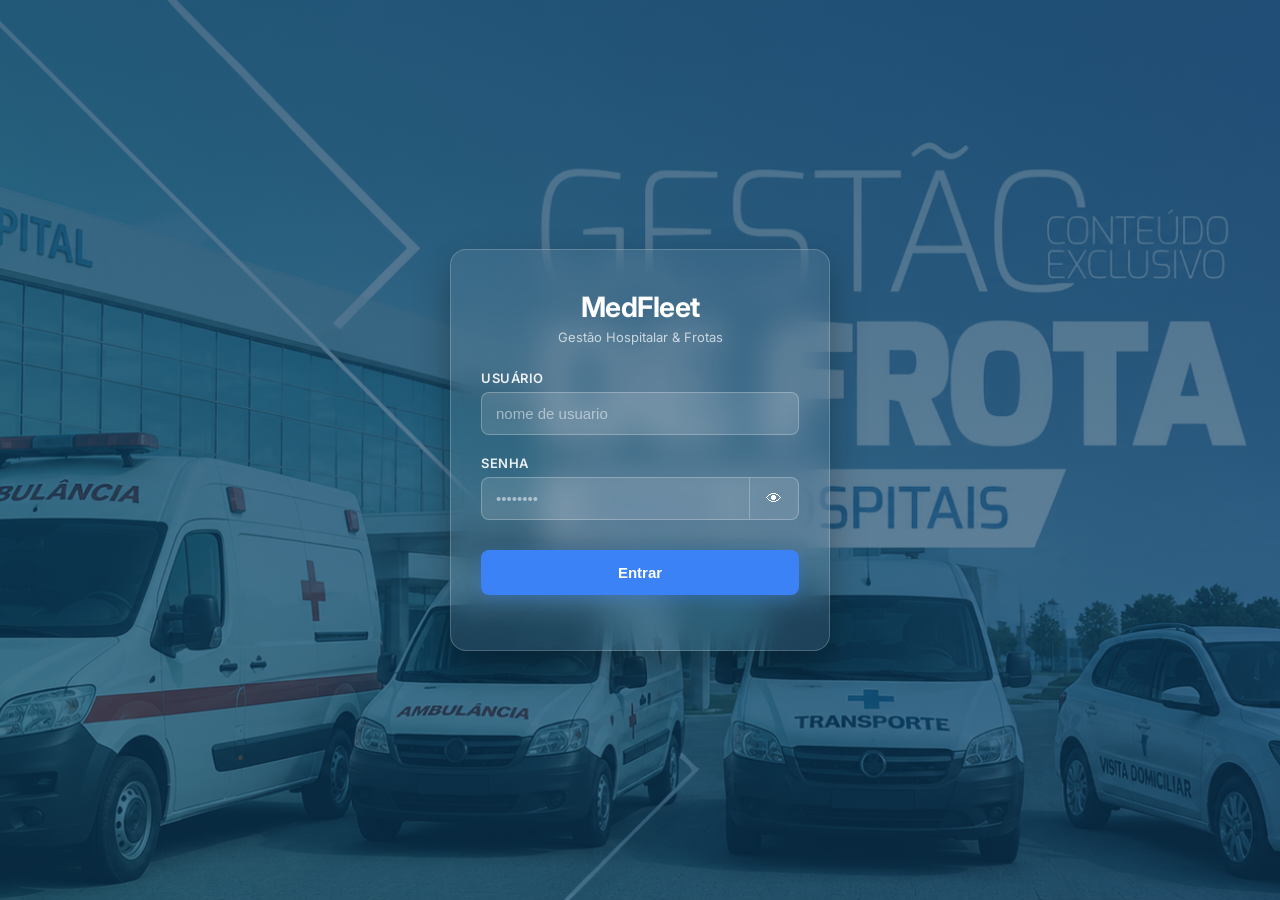
<file: frontend/login.html>
<!DOCTYPE html>
<html lang="pt-BR">
<head>
  <meta charset="UTF-8">
  <meta name="viewport" content="width=device-width, initial-scale=1.0">
  <title>Login - MedFleet</title>
  <link rel="preconnect" href="https://fonts.googleapis.com">
  <link rel="preconnect" href="https://fonts.gstatic.com" crossorigin>
  <link href="https://fonts.googleapis.com/css2?family=Inter:wght@400;500;600;700&display=swap" rel="stylesheet">
  <link rel="stylesheet" href="css/login.css">
</head>
<body>

  <div class="login-container">
    <h2>MedFleet</h2>
    <p style="font-size: 13px; color: rgba(255,255,255,0.7); margin-top: -15px; margin-bottom: 25px;">Gestão Hospitalar & Frotas</p>

    <form id="loginForm">
      
      <div class="input-group">
        <label for="usuario">Usuário</label>
        <input type="usuario" id="usuario" placeholder="nome de usuario" required>
      </div>

      <div class="input-group">
        <label for="senha">Senha</label>
        <div class="senha-box">
          <input type="password" id="senha" placeholder="••••••••" required>
          <button type="button" id="toggleSenha">👁</button>
        </div>
      </div>

      <button type="submit" class="btn-login">Entrar</button>

    </form>

    <p id="erro"></p>
  </div>

  <script src="js/login.js"></script>
</body>
</html>
</file>
<file: frontend/css/login.css>
* {
  margin: 0;
  padding: 0;
  box-sizing: border-box;
}


body {
  position: relative;
  min-height: 100vh;
  font-family: 'Inter', sans-serif;
  background-color: #0a3d62;
  background-image: url("../assets/background.png");
  background-repeat: no-repeat;
  background-position: center center;
  background-size: cover;

  display: flex;
  justify-content: center;
  align-items: center;
}


body::before {
  content: "";
  position: absolute;
  inset: 0;
  background: linear-gradient(
    rgba(10, 61, 98, 0.75),
    rgba(10, 61, 98, 0.6)
  );
  z-index: 0;
}


.login-container {
  counter-increment: center;
  position: relative;
  z-index: 1;

  width: 380px;
  padding: 40px 30px;

  background: rgba(255, 255, 255, 0.08);
  border-radius: 16px;

  -webkit-backdrop-filter: blur(16px);
  backdrop-filter: blur(16px);

  border: 1px solid rgba(255, 255, 255, 0.2);

  box-shadow: 0 15px 35px rgba(0,0,0,0.3);

  text-align: center;
  color: white;
}


.login-container h2 {
  color: white;
  font-size: 28px;
  font-weight: 700;
  margin-bottom: 20px;
  letter-spacing: -0.5px;
}


.input-group {
  text-align: left;
  margin-bottom: 20px;
}

.input-group label {
  font-size: 13px;
  font-weight: 600;
  color: rgba(255, 255, 255, 0.9);
  text-transform: uppercase;
  letter-spacing: 0.5px;
  display: block;
  margin-bottom: 6px;
}

.input-group input {
  width: 100%;
  padding: 12px 14px;
  border: 1px solid rgba(255,255,255,0.25);
  border-radius: 8px;

  background: rgba(255,255,255,0.12);
  color: white;
  font-size: 15px;

  outline: none;
  transition: all 0.3s ease;
}


.input-group input::placeholder {
  color: rgba(255,255,255,0.5);
}


.input-group input:focus {
  border-color: #ffffff;
  background: rgba(255,255,255,0.18);
  box-shadow: 0 0 0 3px rgba(255,255,255,0.15);
}


.senha-box {
  display: flex;
}

.senha-box input {
  flex: 1;
  border-radius: 8px 0 0 8px;
}

.senha-box button {
  background: rgba(255,255,255,0.12);
  color: white;
  border: 1px solid rgba(255,255,255,0.25);
  border-left: none;
  padding: 0 16px;
  cursor: pointer;
  border-radius: 0 8px 8px 0;
  transition: all 0.3s ease;
  font-size: 16px;
}

.senha-box button:hover {
  background: rgba(255,255,255,0.22);
}


.btn-login {
  width: 100%;
  margin-top: 10px;
  padding: 14px;

  background: #3b82f6;
  color: white;
  font-size: 15px;
  font-weight: 600;

  border: none;
  border-radius: 8px;

  cursor: pointer;
  transition: all 0.3s ease;
  box-shadow: 0 4px 15px rgba(59, 130, 246, 0.3);
}

.btn-login:hover {
  background: #2563eb;
  transform: translateY(-1px);
  box-shadow: 0 6px 20px rgba(59, 130, 246, 0.45);
}


#erro {
  color: #ff6b6b;
  margin-top: 15px;
  font-size: 14px;
  font-weight: 500;
}
</file>
